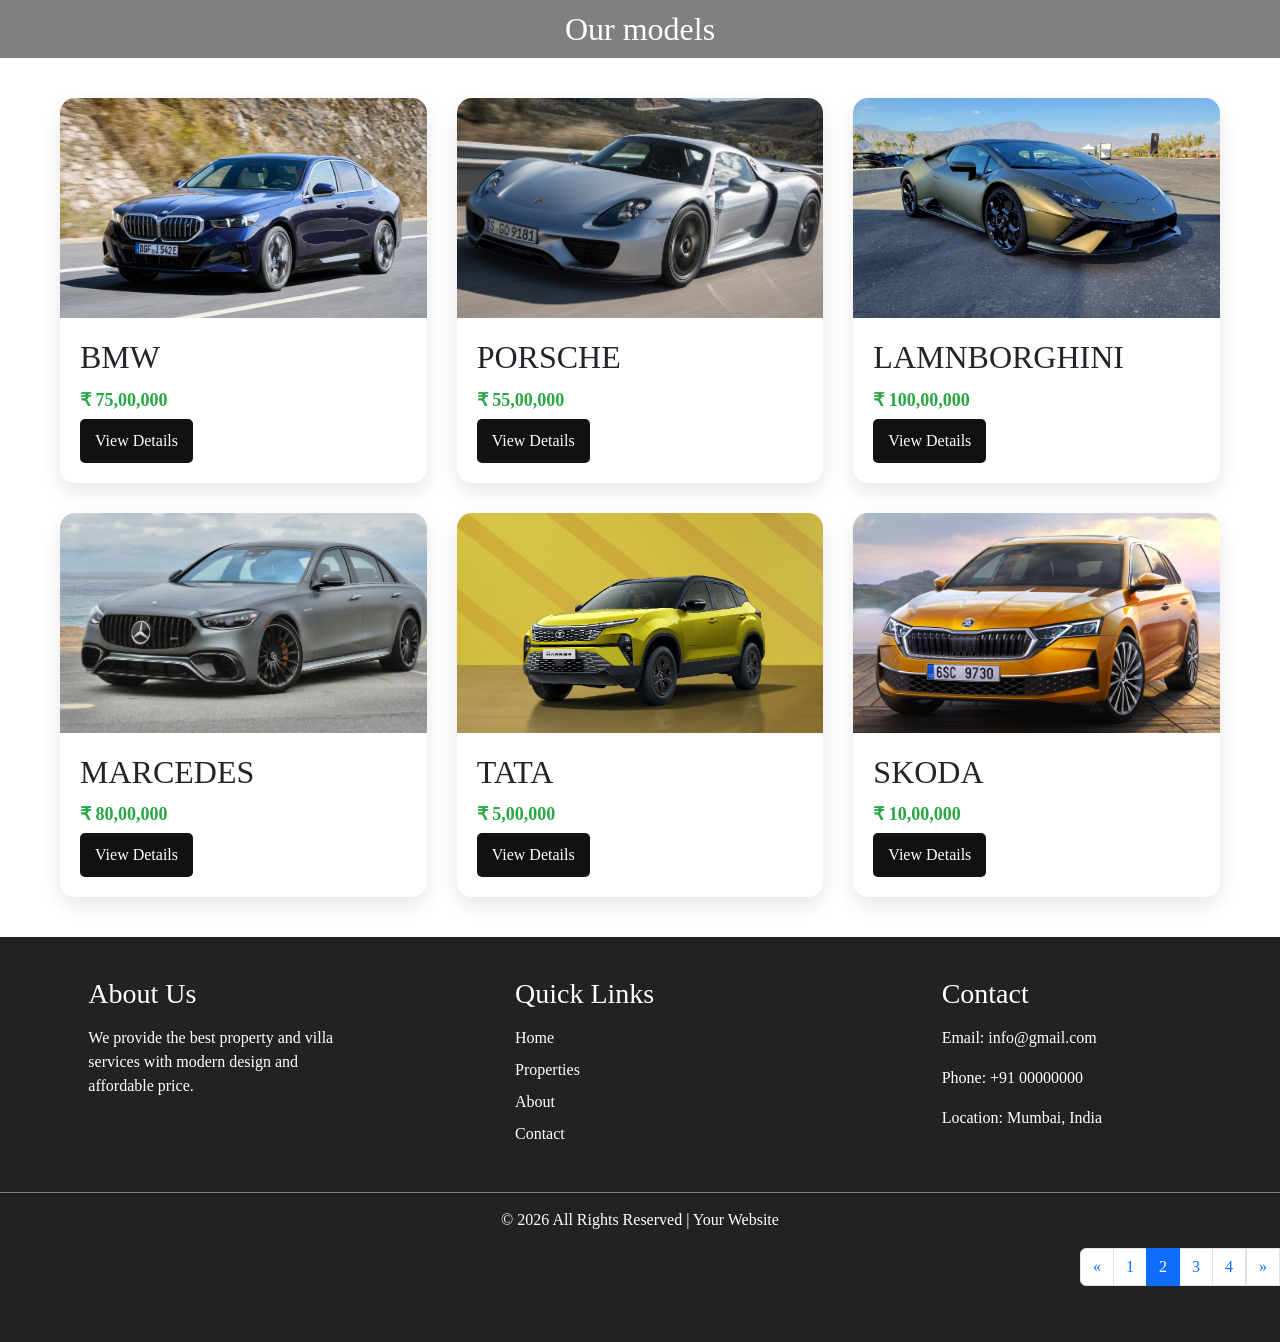
<file: model.html>
<!DOCTYPE html>
<html lang="en">
<head>
    <meta charset="UTF-8">
    <meta name="viewport" content="width=device-width, initial-scale=1.0">
    <title>Models</title>
    <link href="https://cdn.jsdelivr.net/npm/bootstrap@5.3.8/dist/css/bootstrap.min.css" rel="stylesheet" integrity="sha384-sRIl4kxILFvY47J16cr9ZwB07vP4J8+LH7qKQnuqkuIAvNWLzeN8tE5YBujZqJLB" crossorigin="anonymous">
    <link rel="stylesheet" href="assets/css/style.css">
</head>
<body>
    
    <h2 class="brand">
        Our models
    </h2>
    
        <section class="card-section">

        <div class="model-card">
            <img src="assets/img/bmw.jpg" alt="cars">
            <div class="card-details">
                <h2>BMW</h2>
                <p class="price">₹ 75,00,000</p>
                <button>View Details</button>
            </div>
        </div>

        <div class="model-card">
            <img src="assets/img/porsche.jpg" alt="cars">
            <div class="card-details">
                <h2>PORSCHE</h2>
                <p class="price">₹ 55,00,000</p>
                <button>View Details</button>
            </div>
        </div>

        <div class="model-card">
            <img src="assets/img/LAMBORHINI.jpeg" alt="cars">
            <div class="card-details">
                <h2>LAMNBORGHINI</h2>
                <p class="price">₹ 100,00,000</p>
                <button>View Details</button>
            </div>
        </div>

                <div class="model-card">
            <img src="assets/img/marcedes.jpg" alt="cars">
            <div class="card-details">
                <h2>MARCEDES</h2>
                <p class="price">₹ 80,00,000</p>
                <button>View Details</button>
            </div>
        </div>

                <div class="model-card">
            <img src="assets/img/tata.jpg" alt="cars">
            <div class="card-details">
                <h2>TATA</h2>
                <p class="price">₹ 5,00,000</p>
                <button>View Details</button>
            </div>
        </div>

                <div class="model-card">
            <img src="assets/img/skoda.jpg" alt="cars">
            <div class="card-details">
                <h2>SKODA</h2>
                <p class="price">₹ 10,00,000</p>
                <button>View Details</button>
            </div>
        </div>

    </section>

        <footer class="footer">
    <div class="footer-container">

        <div class="footer-box">
            <h3>About Us</h3>
            <p>We provide the best property and villa services with modern design and affordable price.</p>
        </div>

        <div class="footer-box">
            <h3>Quick Links</h3>
            <ul>
                <li><a href="#">Home</a></li>
                <li><a href="#">Properties</a></li>
                <li><a href="#">About</a></li>
                <li><a href="#">Contact</a></li>
            </ul>
        </div>

        <div class="footer-box">
            <h3>Contact</h3>
            <p>Email: info@gmail.com</p>
            <p>Phone: +91 00000000</p>
            <p>Location: Mumbai, India</p>
        </div>

    </div>

    <div class="footer-bottom">
        <p>© 2026 All Rights Reserved | Your Website</p>
    </div>
        <nav aria-label="Page navigation example" class="page">
        <ul class="pagination">
            <li class="page-item">
            <a class="page-link" href="index.html" aria-label="Previous">
                <span aria-hidden="true">&laquo;</span>
            </a>
            </li>
            <li class="page-item"><a class="page-link" href="index.html">1</a></li>
            <li class="page-item active"><a class="page-link" href="./model.html">2</a></li>
            <li class="page-item"><a class="page-link" href="./serice.html">3</a></li>
            <li class="page-item"><a class="page-link" href="./brand.html">4</a></li>
            <a class="page-link" href="./serice.html" aria-label="Next">
                <span aria-hidden="true">&raquo;</span>
            </a>
            </li>
        </ul>
    </nav>
</footer>

</body>
</html>
</file>
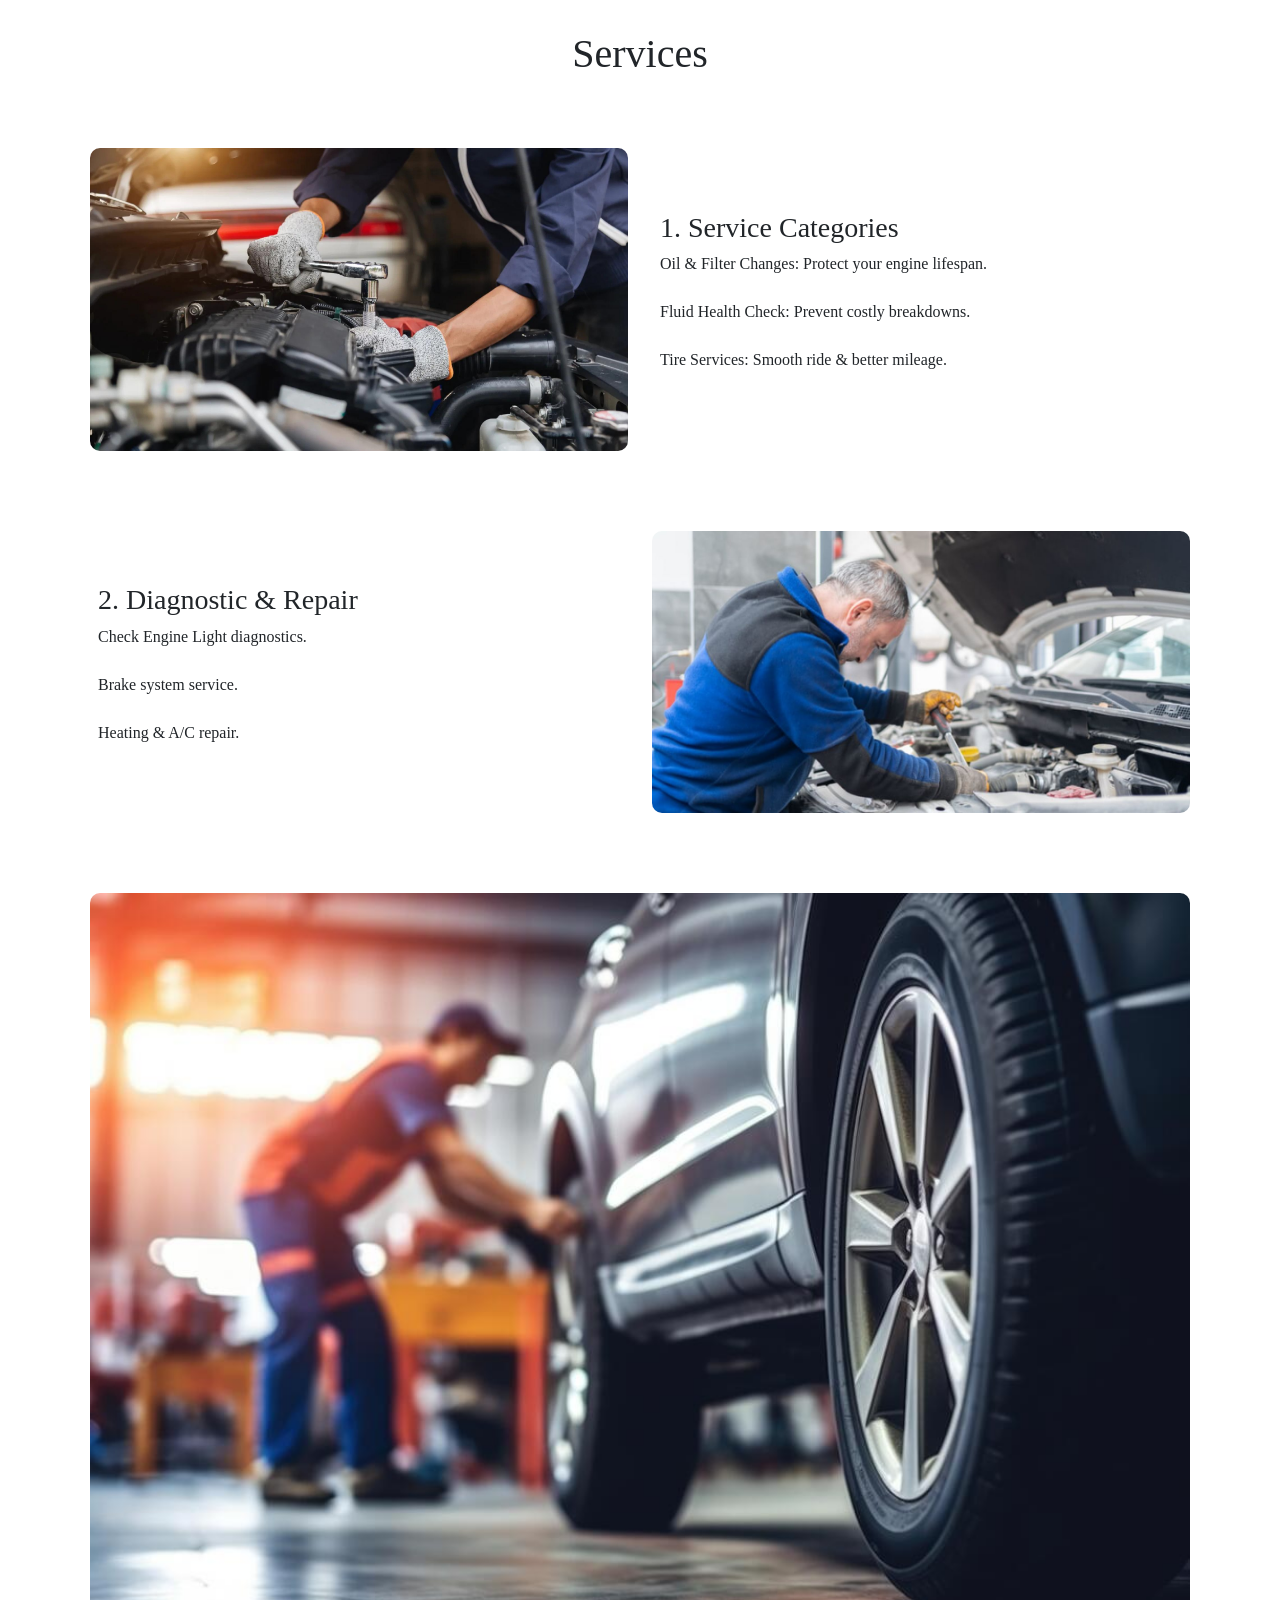
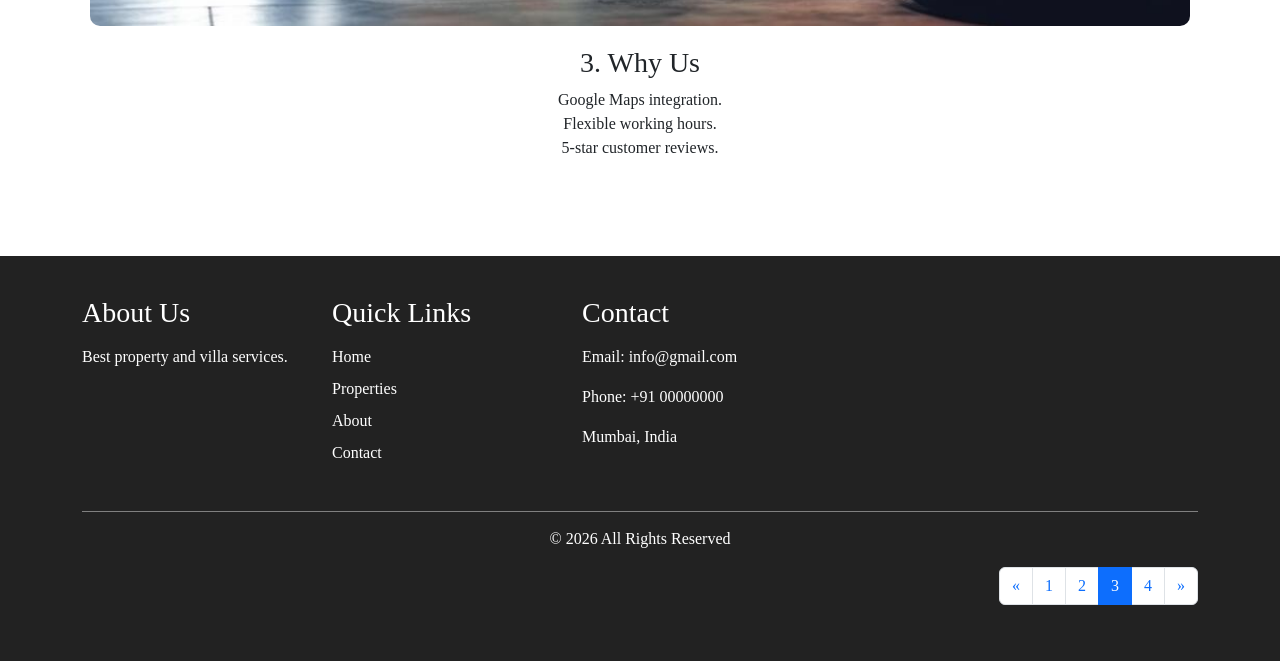
<file: serice.html>
<!DOCTYPE html>
<html lang="en">
<head>
    <meta charset="UTF-8">
    <meta name="viewport" content="width=device-width, initial-scale=1.0">
    <title>Services</title>

    <!-- Bootstrap -->
    <link href="https://cdn.jsdelivr.net/npm/bootstrap@5.3.8/dist/css/bootstrap.min.css" rel="stylesheet">
    <link rel="stylesheet" href="assets/css/style.css">

</head>

<body>

<h1 class="serv-head">Services</h1>

<!-- SECTION 1 -->
<section class="serv-section container">
    <div class="row align-items-center">
        
        <div class="col-lg-6 col-md-12">
            <img src="assets/img/services1.jpg" alt="">
        </div>

        <div class="col-lg-6 col-md-12 serv-content">
            <h3>1. Service Categories</h3>
            <p>
                Oil & Filter Changes: Protect your engine lifespan.<br><br>
                Fluid Health Check: Prevent costly breakdowns.<br><br>
                Tire Services: Smooth ride & better mileage.
            </p>
        </div>

    </div>
</section>

<!-- SECTION 2 -->
<section class="serv-section container">
    <div class="row align-items-center flex-lg-row-reverse">
        
        <div class="col-lg-6 col-md-12">
            <img src="assets/img/services2.jpg" alt="">
        </div>

        <div class="col-lg-6 col-md-12 serv-content">
            <h3>2. Diagnostic & Repair</h3>
            <p>
                Check Engine Light diagnostics.<br><br>
                Brake system service.<br><br>
                Heating & A/C repair.
            </p>
        </div>

    </div>
</section>

<!-- SECTION 3 -->
<section class="serv-section container text-center">
    <img src="assets/img/services3.jpeg" alt="">
    <div class="serv-content">
        <h3>3. Why Us</h3>
        <p>
            Google Maps integration.<br>
            Flexible working hours.<br>
            5-star customer reviews.
        </p>
    </div>
</section>

<!-- FOOTER -->
<footer class="footer">
    <div class="container">
        <div class="row">

            <div class="col-md-4 footer-box">
                <h3>About Us</h3>
                <p>Best property and villa services.</p>
            </div>

            <div class="col-md-4 footer-box">
                <h3>Quick Links</h3>
                <ul class="list-unstyled">
                    <li><a href="#">Home</a></li>
                    <li><a href="#">Properties</a></li>
                    <li><a href="#">About</a></li>
                    <li><a href="#">Contact</a></li>
                </ul>
            </div>

            <div class="col-md-4 footer-box">
                <h3>Contact</h3>
                <p>Email: info@gmail.com</p>
                <p>Phone: +91 00000000</p>
                <p>Mumbai, India</p>
            </div>

        </div>

        <div class="footer-bottom">
            <p>© 2026 All Rights Reserved</p>
        </div>

        <!-- Pagination -->
        <nav class="page">
            <ul class="pagination">
                <li class="page-item"><a class="page-link" href="model.html">«</a></li>
                <li class="page-item"><a class="page-link" href="index.html">1</a></li>
                <li class="page-item"><a class="page-link" href="model.html">2</a></li>
                <li class="page-item active"><a class="page-link" href="#">3</a></li>
                <li class="page-item"><a class="page-link" href="brand.html">4</a></li>
                <li class="page-item"><a class="page-link" href="brand.html">»</a></li>
            </ul>
        </nav>

    </div>
</footer>

</body>
</html>
</file>
<file: assets/css/style.css>
*{
    margin: 0;
    padding: 0;
        font-family: "Playfair Display", serif;
}
.navbar{
justify-content: start;
background-color: black;
padding: 10px;
}
.navbar ul{
    display: flex;
    justify-content: center;
    gap: 60px;
    list-style: none;
    list-style-type: none;
}
.navbar ul li a{
    text-decoration: none;
    color: white;
}

.img1{
    background-image: url(../img/car-5865989_1280.jpg);
    height: 80vh; 
    background-size: cover;
    background-position: center;
    background-repeat: no-repeat;
    display: flex;
    align-items: center;
    padding-left: 50px;
}
.img-text{
    color: black;
    
}
.img-text h2{
    margin-bottom: 125px;
    font-size: 50px;
}

.img1 button a{
    list-style-type: none;
    text-decoration: none;
    color: black;
    padding: 20px;
    gap: 30px;
    border-radius: 10px;
    background-image:linear-gradient(to right, #77A1D3 0%, #79CBCA 51%, #77A1D3 100%);;
}

/* img 2 */

.our{
    text-align: center;
    margin-top: 15px;
    background-color: grey;
}

.img2{
    margin-top: 30px;
    display: flex;
    justify-content: space-evenly;
    gap: 20px;
}

.img2-1 img{
    width: 90%;
    height: 70vh;
    padding-left: 10px;
    border-radius: 30px;
}

.img2-2 img{
    width: 100%;
    height: 70vh;
    border-radius: 30px;
}

/* video */


.services{
    margin-top: 10px;
    color: white;
    text-align: center;
    background-color: grey;

}

.v1{
    margin-top: 50px;
    display: flex;
    justify-content: center;
}




/* Footer */


.footer{
    margin-top: 20px;
    background:#222;
    color:white;
    padding:40px 0;
}

.footer-container{
    display:flex;
    justify-content:space-around;
    flex-wrap:wrap;
}

.footer-box{
    width:250px;
}

.footer-box h3{
    margin-bottom:15px;
}

.footer-box ul{
    list-style:none;
    padding:0;
}

.footer-box ul li{
    margin:8px 0;
}

.footer-box ul li a{
    color:white;
    text-decoration:none;
}

.footer-box ul li a:hover{
    color:orange;
}

.footer-bottom{
    text-align:center;
    margin-top:30px;
    border-top:1px solid grey;
    padding-top:15px;
}
/* pagination */

.page{
    display: flex;
    justify-content: end;
    color: black;
}

/* model */

.brand{
    text-align: center;
    background-color: grey;
    color: white;
    padding: 10px;
}

.card-section{
    max-width: 1200px;
    margin: 40px auto;
    display: grid;
    grid-template-columns: repeat(auto-fit, minmax(300px, 1fr));
    gap: 30px;
    padding: 0 20px;
}


.model-card{
    background: white;
    border-radius: 15px;
    overflow: hidden;
    box-shadow: 0 8px 20px rgba(0,0,0,0.1);
    transition: 0.3s;
}

.model-card:hover{
    transform: translateY(-8px);
}


.model-card img{
    width: 100%;
    height: 220px;
    object-fit: cover;
    display: block;
}


.card-details{
    padding: 20px;
}

.card-details h2{
    margin-bottom: 10px;
}

.price{
    color: #28a745;
    font-size: 18px;
    font-weight: bold;
    margin-bottom: 5px;
}

.location{
    color: #777;
    margin-bottom: 15px;
}

button{
    padding: 10px 15px;
    border: none;
    background-color: #111;
    color: white;
    border-radius: 5px;
    cursor: pointer;
    transition: 0.3s;
}

button:hover{
    background-color: #28a745;
}
/* services */
        .serv-head {
            text-align: center;
            margin: 30px 0;
        }

        .serv-section {
            padding: 40px 20px;
        }

        .serv-section img {
            width: 100%;
            height: auto;
            border-radius: 10px;
        }

        .serv-content {
            padding: 20px;
        }

        .serv3 img {
            width: 100%;
            height: auto;
        }




/* Brand */


.brand-section{
    max-width: 1200px;
    margin: 40px auto;
    display: grid;
    grid-template-columns: repeat(auto-fit, minmax(300px, 1fr));
    gap: 30px;
    padding: 0 20px;
}

.brand-card{
    background: white;
    border-radius: 15px;
    overflow: hidden;
    box-shadow: 0 8px 20px rgba(0,0,0,0.1);
    transition: 0.3s;
}
.brand-card:hover{
    transform: translateY(-8px);
}
.brand-card img {
    width: 100%;
    height: 180px;
    object-fit: contain;
    background: #f5f5f5;
}



/* Mobile */
@media (max-width: 768px){

    .navbar{
                flex-direction: column;
        align-items: center;
        text-align: center;
    }
        .nav-list {
        flex-direction: column;
        gap: 15px;
        margin-top: 15px;
    }

    .menu-toggle{
        display: block;
    }

    .custom-navbar ul{
        position: absolute;
        top: 60px;
        left: 0;
        width: 100%;
        background: black;
        flex-direction: column; 
        align-items: center;
        display: block;
    }

    .custom-navbar ul.active{
        display: flex;
    }

    /* Hero section */
    .img1{
        height: 60vh;
        padding-left: 20px;
    }

    .img-text h2{
        font-size: 28px;
        margin-bottom: 40px;
    }

    /* Buttons */
    .img-text a{
        display: inline-block;
        margin-bottom: 10px;
    }

    /* Image section */
    .img2{
        flex-direction: column;
        align-items: center;
    }

    .img2-1 img,
    .img2-2 img{
        width: 95%;
        height: auto;
    }

    /* Video */
    .v1 video{
        width: 95%;
        height: auto;
    }

    /* Footer */
    .footer-container{
        flex-direction: column;
        align-items: center;
        text-align: center;
    }

    .footer-box{
        margin-bottom: 20px;
    }

    /* Cards */
    .card-section{
        grid-template-columns: 1fr;
    }

    .brand-section{
        grid-template-columns: 1fr;
    }
    .img2-2 img {
        width: 95%;
        height: auto;
        margin-left: 10px;
    }
}
</file>
